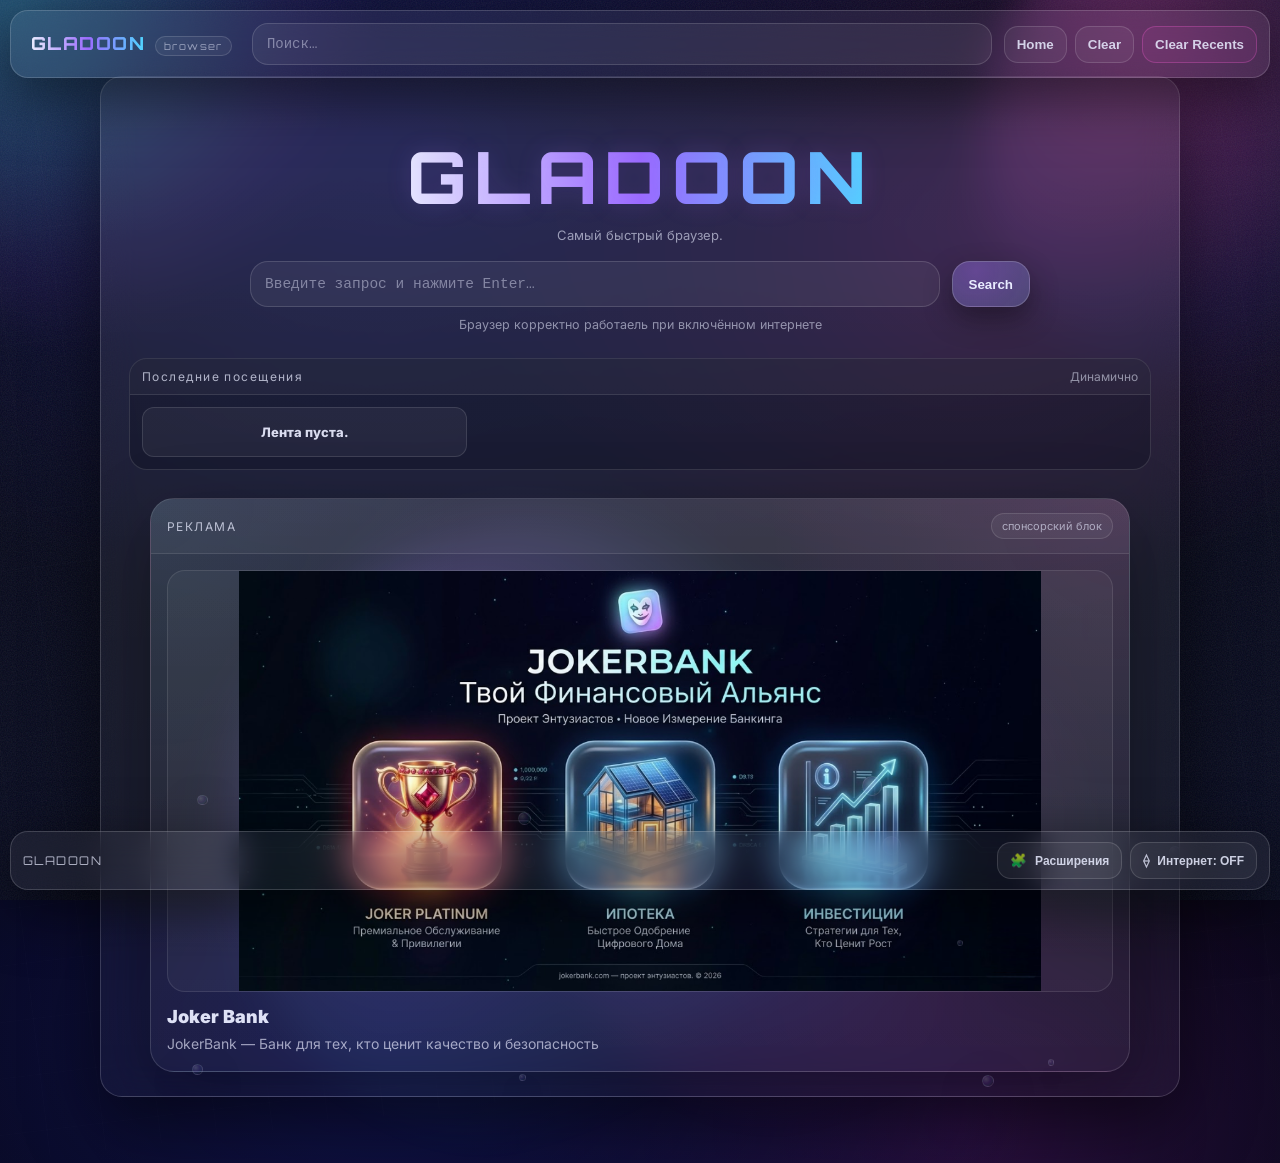
<file: index.html>
<!doctype html>
<html lang="ru">
<head>
  <meta charset="utf-8" />
  <meta name="viewport" content="width=device-width, initial-scale=1" />
  <title>GLADOON</title>

  <link rel="preconnect" href="https://fonts.googleapis.com">
  <link rel="preconnect" href="https://fonts.gstatic.com" crossorigin>
  <link href="https://fonts.googleapis.com/css2?family=Orbitron:wght@600;700;800&family=Inter:wght@400;600;700&display=swap" rel="stylesheet">

  <link rel="stylesheet" href="styles.css">
</head>
<body data-app="gladoon">
  <div class="bg" aria-hidden="true">
    <div class="noise"></div>
    <div class="grid"></div>
    <div class="blobs">
      <span class="blob b1"></span>
      <span class="blob b2"></span>
      <span class="blob b3"></span>
      <span class="blob b4"></span>
    </div>
  </div>

  <!-- TOP BAR -->
  <header class="topbarFixed" id="topbar">
    <button class="brand" id="brand" type="button" title="На главную">
      <span class="brandName">GLADOON</span>
      <span class="brandSig">browser</span>
    </button>

    <form class="searchbar" id="searchForm" autocomplete="off">
      <input id="q" spellcheck="false" placeholder="Поиск…" />
    </form>

    <div class="topActions">
      <button class="ghost" id="btnHome" type="button">Home</button>
      <button class="ghost" id="btnClear" type="button">Clear</button>
      <button class="ghost" id="btnHistory" type="button" hidden>History</button>
      <button class="ghost danger" id="btnClearRecents" type="button">Clear Recents</button>
    </div>
  </header>

  <main class="desktop">
    <section class="stage" id="tilt">
      <div class="card" id="app">

        <!-- HOME -->
        <section class="home" id="home">
          <div class="homeHero">
            <div class="homeLogo">
              <div class="homeTitle">GLADOON</div>
              <div class="homeSub">Самый быстрый браузер.</div>
            </div>

            <form class="homeSearch" id="homeSearchForm" autocomplete="off">
              <input id="qHome" spellcheck="false" placeholder="Введите запрос и нажмите Enter…" />
              <button class="btn" type="submit">Search</button>
            </form>

            <div class="homeMeta">
              Браузер корректно работаель при включённом интернете
            </div>
          </div>

          <div class="dock">
            <div class="dockHead">
              <div class="dockTitle">Последние посещения</div>
              <div class="dockHint">Динамично</div>
            </div>
            <div class="dockGrid" id="recentGrid"></div>
          </div>
        </section>

        <!-- RESULTS -->
        <section class="results" id="results" hidden>
          <div class="resultsHead">
            <div class="resultsTitle" id="resultsTitle">Результаты</div>
            <div class="resultsMeta" id="resultsMeta"></div>
          </div>

                      <!-- OFFLINE GAME -->
<div id="offlineGame" class="offlineGame" hidden>
  <div class="offlineHead">
    <div class="offlineTitle">Нет подключения к Интернету</div>
    <div class="offlineHint">Пробел / ↑ — прыжок • R — рестарт</div>
  </div>

  <canvas id="dinoCanvas" width="900" height="220"></canvas>

<div id="wifiUnlock" class="wifiUnlock" hidden>
  Кажись тебе скучно без интернета, держи пароль от WIFI-Pi33MANIA:
  <code>6Cf8Vg2Bh1Nj7Mk9</code>
</div>

  <div class="offlineFooter">
    <div id="dinoScore" class="offlineScore">Score: 0 • Best: 0</div>
    <button id="btnDinoRestart" class="ghost" type="button">Restart</button>
  </div>
</div>

          <div id="special" class="special" hidden></div>

          <div class="errbox" id="errbox" hidden>
            <div class="errTitle">Ничего не найдено</div>
            <div class="errText" id="errtext"></div>
          </div>

          <div class="list" id="list"></div>
        </section>

        <div class="bubbles" id="bubbles" aria-hidden="true"></div>
      </div>
    </section>
  </main>

  <!-- TASKBAR -->
  <footer class="taskbar" id="taskbar">
    <div class="tbLeft">
      <div class="tbApp">GLADOON</div>
    </div>

    <div class="tbRight">
      <button class="tbIcon" id="tbPackets" type="button" hidden title="Дробление пакетов">
        <span class="tbGlyph">▦</span>
        <span class="tbText">Дробление пакетов</span>
      </button>

<button class="tbIcon" id="btnExt" type="button" title="Расширения">
  <span class="tbGlyph">🧩</span>
  <span class="tbText">Расширения</span>
</button>

      <button class="tbIcon" id="tbNet" type="button" title="Интернет">
        <span class="tbGlyph">⟠</span>
        <span class="tbText" id="netStatusText">Интернет: OFF</span>
      </button>
    </div>
  </footer>

  <!-- INTERNET PANEL -->
  <section class="panel" id="netPanel" hidden>
    <div class="panelCard">
      <div class="panelHead">
        <div class="panelTitle">Интернет</div>
        <button class="xbtn" id="netClose" type="button">×</button>
      </div>

      <div class="panelBlock">
        <div class="label">Ручной ввод:</div>
        <div class="row">
          <input id="netManual" spellcheck="false" placeholder="Ввести код…" />
          <button class="mini" id="netManualBtn" type="button">Ввести</button>
        </div>
        <div class="tiny" id="netManualHint">Подсказка: код — это не пароль.</div>
      </div>

      <div class="panelBlock">
        <div class="label">Найденные сети</div>
        <button class="network" id="wifiNet" type="button">
          <div class="netName">WIFI-Pi33EMANIA</div>
          <div class="netMeta">защищено</div>
        </button>
      </div>

      <div class="panelBlock">
        <button class="mini danger" id="netDisconnect" type="button">Отключиться</button>
      </div>
    </div>
  </section>

  <!-- WIFI PASSWORD MODAL -->
  <section class="flyout" id="wifiModal" hidden>
  <div class="flyCard">
    <div class="flyHead">
      <div class="flyTitle">WIFI-Pi33EMANIA</div>
      <button class="xbtn" id="wifiClose" type="button">×</button>
    </div>

    <div class="flyBody">
      <div class="label">Пароль:</div>
      <input id="wifiPass" type="password" placeholder="Введите пароль…" />

      <div class="row">
        <button class="btn" id="wifiConnect" type="button">Подключиться</button>
        <button class="ghost" id="wifiCancel" type="button">Отмена</button>
      </div>

      <div class="tiny" id="wifiMsg"></div>
    </div>
  </div>
  </section>

  <script src="sites.js"></script>
  <script src="advertising.js"></script>
  <script src="app.js" defer></script>

  <div id="extWindow" class="extWindow" hidden>
  <div class="extHead">
    Расширения
    <button id="extClose">✕</button>
  </div>

  <div class="extList" id="extList"></div>
</div>
</body>
</html>
</file>
<file: styles.css>
:root{
  --bg0:#050614;
  --bg1:#070a1f;
  --ink:#e9ecff;
  --muted: rgba(233,236,255,.70);

  --violet:#9b6bff;
  --indigo:#5561ff;
  --cyan:#4fd7ff;
  --pink:#ff5fd6;

  --glass: rgba(255,255,255,.07);
  --stroke: rgba(255,255,255,.16);
  --shadow: rgba(0,0,0,.55);

  --blur: 18px;
  --radius: 22px;

  --mono: ui-monospace, SFMono-Regular, Menlo, Monaco, Consolas, "Liberation Mono", "Courier New", monospace;
  --ui: "Inter", system-ui, -apple-system, Segoe UI, Roboto, Arial, sans-serif;
  --brand: "Orbitron", var(--ui);
}

*{ box-sizing:border-box; }
html,body{ height:100%; }
body{
  margin:0;
  font-family:var(--ui);
  color:var(--ink);
  background: radial-gradient(1200px 900px at 30% 15%, #10124a 0%, transparent 55%),
              radial-gradient(900px 700px at 75% 25%, #2a0f3e 0%, transparent 55%),
              linear-gradient(180deg, var(--bg0), var(--bg1));
  overflow-x:hidden;
}

.bg{ position:fixed; inset:0; pointer-events:none; }
.noise{
  position:absolute; inset:0;
  background-image: url("data:image/svg+xml,%3Csvg xmlns='http://www.w3.org/2000/svg' width='240' height='240'%3E%3Cfilter id='n'%3E%3CfeTurbulence type='fractalNoise' baseFrequency='.8' numOctaves='3' stitchTiles='stitch'/%3E%3C/filter%3E%3Crect width='240' height='240' filter='url(%23n)' opacity='.28'/%3E%3C/svg%3E");
  mix-blend-mode: overlay;
  opacity:.35;
}
.grid{
  position:absolute; inset:-20%;
  background:
    linear-gradient(to right, rgba(255,255,255,.06) 1px, transparent 1px) 0 0/56px 56px,
    linear-gradient(to bottom, rgba(255,255,255,.05) 1px, transparent 1px) 0 0/56px 56px;
  transform: rotate(-7deg);
  opacity:.25;
}
.blobs .blob{
  position:absolute;
  width: 520px; height: 520px;
  filter: blur(18px);
  opacity:.42;
  border-radius: 999px;
  background: radial-gradient(circle at 30% 30%, rgba(79,215,255,.85), rgba(155,107,255,.18) 55%, transparent 72%);
}
.blobs .b1{ left:-140px; top:-170px; }
.blobs .b2{ right:-220px; top:-120px; background: radial-gradient(circle at 30% 30%, rgba(255,95,214,.75), rgba(85,97,255,.15) 55%, transparent 72%); }
.blobs .b3{ left: 18%; bottom:-260px; width:640px; height:640px; background: radial-gradient(circle at 30% 30%, rgba(155,107,255,.7), rgba(79,215,255,.12) 55%, transparent 72%); }
.blobs .b4{ right: 14%; bottom:-240px; width:540px; height:540px; background: radial-gradient(circle at 30% 30%, rgba(85,97,255,.7), rgba(255,95,214,.10) 55%, transparent 72%); }

.wrap{
  min-height:100%;
  display:grid;
  place-items:center;
  padding: 28px 16px 48px;
}

.stage{
  width:min(1080px, 96vw);
  transform-style: preserve-3d;
  will-change: transform;
}

.card{
  position:relative;
  padding: 18px;
  border-radius: var(--radius);
  background: linear-gradient(180deg, rgba(255,255,255,.08), rgba(255,255,255,.04));
  border: 1px solid var(--stroke);
  box-shadow: 0 24px 70px rgba(0,0,0,.55);
  backdrop-filter: blur(var(--blur));
  -webkit-backdrop-filter: blur(var(--blur));
  overflow:hidden;
}

/* TOPBAR */
.topbar{
  display:grid;
  grid-template-columns: auto 1fr auto;
  gap: 12px;
  align-items:center;
  padding: 10px 10px 12px;
  border-bottom: 1px solid rgba(255,255,255,.10);
}
.brand{
  display:flex;
  align-items:baseline;
  gap: 10px;
  background: transparent;
  border: 0;
  color: var(--ink);
  cursor:pointer;
  padding: 6px 8px;
  border-radius: 14px;
}
.brand:hover{ background: rgba(255,255,255,.05); }
.brandName{
  font-family: var(--brand);
  font-weight: 800;
  letter-spacing:.08em;
  font-size: 18px;
  background: linear-gradient(90deg, rgba(233,236,255,1), rgba(155,107,255,1), rgba(79,215,255,1));
  -webkit-background-clip:text;
  background-clip:text;
  color: transparent;
}
.brandSig{
  font-family: var(--brand);
  font-size: 10px;
  letter-spacing:.14em;
  color: rgba(233,236,255,.55);
  border: 1px solid rgba(255,255,255,.14);
  border-radius: 999px;
  padding: 3px 8px;
  background: rgba(255,255,255,.05);
}

.searchbar{
  position:relative;
}
.searchbar input{
  width:100%;
  padding: 12px 14px;
  border-radius: 16px;
  border: 1px solid rgba(255,255,255,.14);
  background: rgba(255,255,255,.06);
  color: var(--ink);
  outline: none;
  font-family: var(--mono);
  font-size: 14px;
}
.searchbar input::placeholder{ color: rgba(233,236,255,.45); }

.topActions{
  display:flex; gap: 8px; align-items:center;
}
.ghost{
  border: 1px solid rgba(255,255,255,.14);
  background: rgba(255,255,255,.05);
  color: rgba(233,236,255,.85);
  border-radius: 14px;
  padding: 10px 12px;
  cursor:pointer;
  font-weight:700;
}
.ghost:hover{ border-color: rgba(255,255,255,.24); }

/* HOME */
.home{ padding: 18px 10px 10px; }
.homeHero{
  padding: 18px 8px 8px;
}
.homeLogo{
  display:flex;
  flex-direction:column;
  gap: 6px;
  align-items:center;
  text-align:center;
}
.homeTitle{
  font-family: var(--brand);
  font-weight: 800;
  letter-spacing:.10em;
  font-size: clamp(44px, 6vw, 72px);
  background: linear-gradient(90deg, rgba(233,236,255,1), rgba(155,107,255,1), rgba(79,215,255,1));
  -webkit-background-clip:text;
  background-clip:text;
  color: transparent;
  text-shadow: 0 0 24px rgba(155,107,255,.18);
}
.homeSub{
  color: rgba(233,236,255,.60);
  font-size: 13px;
}
.homeSearch{
  margin: 18px auto 10px;
  display:flex;
  gap: 12px;
  width: min(780px, 100%);
}
.homeSearch input{
  flex: 1;
  padding: 14px 14px;
  border-radius: 18px;
  border: 1px solid rgba(255,255,255,.14);
  background: rgba(255,255,255,.06);
  color: var(--ink);
  outline: none;
  font-family: var(--mono);
  font-size: 14.5px;
}
.homeSearch input::placeholder{ color: rgba(233,236,255,.45); }

.btn{
  border: 1px solid rgba(255,255,255,.18);
  background: radial-gradient(120% 200% at 30% 20%, rgba(155,107,255,.35), rgba(79,215,255,.12)),
              rgba(255,255,255,.06);
  color: var(--ink);
  border-radius: 18px;
  padding: 14px 16px;
  font-weight: 800;
  cursor:pointer;
  transition: transform .12s ease, border-color .12s ease;
  box-shadow: 0 12px 28px rgba(0,0,0,.35);
}
.btn:hover{ transform: translateY(-1px); border-color: rgba(255,255,255,.26); }
.btn:active{ transform: translateY(0px) scale(.99); }

.homeMeta{
  margin-top: 10px;
  color: rgba(233,236,255,.55);
  font-size: 12.5px;
  text-align:center;
}
.homeMeta code{
  font-family: var(--mono);
  padding: 2px 6px;
  border-radius: 8px;
  background: rgba(255,255,255,.06);
  border: 1px solid rgba(255,255,255,.12);
}

/* Dock (recent) */
.dock{
  margin-top: 18px;
  border-radius: 18px;
  border: 1px solid rgba(255,255,255,.12);
  background: rgba(10, 11, 28, .28);
  overflow:hidden;
}
.dockHead{
  display:flex;
  justify-content:space-between;
  align-items:center;
  padding: 10px 12px;
  border-bottom: 1px solid rgba(255,255,255,.10);
  background: rgba(255,255,255,.04);
}
.dockTitle{
  font-family: var(--brand);
  letter-spacing:.12em;
  font-size: 12px;
  color: rgba(233,236,255,.72);
}
.dockHint{ color: rgba(233,236,255,.55); font-size: 12px; }
.dockGrid{
  display:grid;
  grid-template-columns: repeat(2, minmax(0, 1fr));
  gap: 10px;
  padding: 12px;
}
@media (min-width: 860px){
  .dockGrid{ grid-template-columns: repeat(3, minmax(0, 1fr)); }
}
.tile{
  position: relative;
  padding: 16px 10px;
  border-radius: 12px;
  border: 1px solid rgba(255,255,255,.12);
  background: rgba(255,255,255,.05);
  cursor:pointer;
  font-size: 13px;
  display:flex;
  align-items:center;
  justify-content:center;
  min-height: 28px;
}

.tileDesc{
  display:none;
}
.tile:hover{ border-color: rgba(255,255,255,.22); background: rgba(255,255,255,.06); }
.tileTitle{ font-weight:800; color: rgba(233,236,255,.92); }
.tileDesc{ font-size: 12.5px; color: rgba(233,236,255,.60); line-height: 1.35; }

/* RESULTS */
.results{
  padding: 14px 10px 12px;
}
.resultsHead{
  display:flex;
  justify-content:space-between;
  gap: 12px;
  align-items:baseline;
  padding: 6px 6px 12px;
}
.resultsTitle{
  font-family: var(--brand);
  letter-spacing:.12em;
  font-size: 12px;
  color: rgba(233,236,255,.70);
}
.resultsMeta{
  font-family: var(--mono);
  font-size: 12px;
  color: rgba(233,236,255,.55);
}

.list{
  display:flex;
  flex-direction:column;
  gap: 10px;
}
.item{
  display:block;
  text-decoration:none;
  padding: 14px 14px;
  border-radius: 18px;
  border: 1px solid rgba(255,255,255,.12);
  background: rgba(255,255,255,.04);
  transition: transform .12s ease, border-color .12s ease, background .12s ease;
}
.item:hover{
  transform: translateY(-1px);
  border-color: rgba(255,255,255,.22);
  background: rgba(255,255,255,.06);
}
.itemTitle{
  font-weight: 900;
  color: rgba(233,236,255,.95);
}
.itemUrl{
  margin-top: 4px;
  font-family: var(--mono);
  font-size: 12px;
  color: rgba(79,215,255,.78);
}
.itemDesc{
  margin-top: 8px;
  color: rgba(233,236,255,.65);
  font-size: 13px;
  line-height: 1.45;
}

.errbox{
  border-radius: 18px;
  border: 1px solid rgba(255,95,214,.22);
  background: rgba(255,95,214,.06);
  padding: 12px 14px;
  margin: 0 6px 12px;
}
.errTitle{ font-weight: 900; color: rgba(255,95,214,.92); }
.errText{ margin-top: 6px; color: rgba(233,236,255,.70); font-family: var(--mono); font-size: 13px; }

/* bubbles */
.bubbles{ position:absolute; inset:0; pointer-events:none; }
.bubble{
  position:absolute;
  border-radius:999px;
  background: radial-gradient(circle at 30% 30%, rgba(233,236,255,.18), rgba(155,107,255,.10) 45%, rgba(79,215,255,.06) 70%, transparent 75%);
  border: 1px solid rgba(255,255,255,.10);
  box-shadow: 0 16px 60px rgba(0,0,0,.35);
  animation: floatUp linear infinite;
}
@keyframes floatUp{
  from{ transform: translateY(0) translateX(0) scale(1); opacity:0; }
  10%{ opacity:.85; }
  to{ transform: translateY(-260px) translateX(20px) scale(1.05); opacity:0; }
}

.ghost.danger{
  border-color: rgba(255,95,214,.28);
  background: rgba(255,95,214,.08);
}
.ghost.danger:hover{
  border-color: rgba(255,95,214,.45);
}
.tile{
  position: relative;
}

.tileRemove{
  position: absolute;
  top: 6px;
  right: 6px;
  width: 22px;
  height: 22px;
  border-radius: 50%;
  border: 1px solid rgba(255,255,255,.18);
  background: rgba(0,0,0,.35);
  color: rgba(233,236,255,.9);
  font-size: 12px;
  line-height: 20px;
  text-align: center;
  cursor: pointer;
  opacity: .75;
  transition: .15s;
}

.tileRemove:hover{
  opacity: 1;
  border-color: rgba(255,95,214,.6);
  background: rgba(255,95,214,.18);
}

.special{
  display:flex;
  justify-content:center;
  padding: 20px;
}

.special img{
  max-width: 420px;
  border-radius: 18px;
  border: 1px solid rgba(255,255,255,.15);
  box-shadow: 0 20px 60px rgba(0,0,0,.6);
}

/* ===== SKIBIDINET THEME (black/red) ===== */
body.theme-skib{
  --bg0:#000000;
  --bg1:#090909;
  --ink:#ffecec;
  --muted: rgba(255,236,236,.68);

  --violet:#ff2a2a;
  --indigo:#b30000;
  --cyan:#ff4d4d;
  --pink:#ff0000;
}

body.theme-skib .grid{
  opacity:.18;
}

body.theme-skib .logo span,
body.theme-skib .homeTitle,
body.theme-skib .brandName{
  background: linear-gradient(90deg, rgba(255,236,236,1), rgba(255,42,42,1), rgba(179,0,0,1));
  -webkit-background-clip:text;
  background-clip:text;
  color: transparent;
}

body.theme-skib .itemUrl{
  color: rgba(255,77,77,.85);
}

/* ===== SKIBIDINET THEME ===== */

body.theme-skib{
  --bg0:#000000;
  --bg1:#080808;
  --ink:#ffecec;

  --violet:#ff2a2a;
  --indigo:#7a0000;
  --cyan:#ff4d4d;
  --pink:#ff0000;
}

/* сам фон */
body.theme-skib{
  background:
    radial-gradient(1200px 900px at 30% 15%, #2a0000 0%, transparent 55%),
    radial-gradient(900px 700px at 75% 25%, #120000 0%, transparent 55%),
    linear-gradient(180deg, #000000, #080808);
}

/* блобы становятся красными */
body.theme-skib .blob{
  background: radial-gradient(circle at 30% 30%, rgba(255,0,0,.7), rgba(120,0,0,.25) 60%, transparent 72%);
}

/* сетка темнее */
body.theme-skib .grid{
  opacity:.18;
}

/* ===== Layout: fixed topbar + taskbar ===== */
body{
  margin:0;
  font-family: "Inter", system-ui, -apple-system, Segoe UI, Roboto, Arial, sans-serif;
  color:#e9ecff;
  background: radial-gradient(1200px 900px at 30% 15%, #10124a 0%, transparent 55%),
              radial-gradient(900px 700px at 75% 25%, #2a0f3e 0%, transparent 55%),
              linear-gradient(180deg, #050614, #070a1f);
  overflow-x:hidden;
}

.desktop{
  min-height: 100vh;
  padding-top: 76px;  /* место под topbar */
  padding-bottom: 66px; /* место под taskbar */
  display:grid;
  place-items:center;
}

.topbarFixed{
  position: fixed;
  top: 10px;
  left: 10px;
  right: 10px;
  z-index: 50;

  display:grid;
  grid-template-columns: auto 1fr auto;
  gap: 12px;
  align-items:center;

  padding: 12px 12px;
  border-radius: 18px;
  border: 1px solid rgba(255,255,255,.16);
  background: rgba(255,255,255,.06);
  backdrop-filter: blur(16px);
  -webkit-backdrop-filter: blur(16px);
  box-shadow: 0 18px 60px rgba(0,0,0,.55);
}

/* brand/search/actions styles (если уже есть — они совместимы) */
.brand{
  display:flex;
  align-items:baseline;
  gap: 10px;
  background: transparent;
  border: 0;
  color: inherit;
  cursor:pointer;
  padding: 6px 8px;
  border-radius: 14px;
}
.brand:hover{ background: rgba(255,255,255,.05); }
.brandName{
  font-family: "Orbitron", "Inter", system-ui, sans-serif;
  font-weight: 800;
  letter-spacing:.08em;
  font-size: 18px;
  background: linear-gradient(90deg, rgba(233,236,255,1), rgba(155,107,255,1), rgba(79,215,255,1));
  -webkit-background-clip:text;
  background-clip:text;
  color: transparent;
}
.brandSig{
  font-family: "Orbitron", "Inter", system-ui, sans-serif;
  font-size: 10px;
  letter-spacing:.14em;
  color: rgba(233,236,255,.55);
  border: 1px solid rgba(255,255,255,.14);
  border-radius: 999px;
  padding: 3px 8px;
  background: rgba(255,255,255,.05);
}

.searchbar input{
  width:100%;
  padding: 12px 14px;
  border-radius: 16px;
  border: 1px solid rgba(255,255,255,.14);
  background: rgba(255,255,255,.06);
  color: inherit;
  outline:none;
  font-family: ui-monospace, SFMono-Regular, Menlo, Monaco, Consolas, "Liberation Mono","Courier New", monospace;
}

.topActions{ display:flex; gap: 8px; align-items:center; }
.ghost{
  border: 1px solid rgba(255,255,255,.14);
  background: rgba(255,255,255,.05);
  color: rgba(233,236,255,.85);
  border-radius: 14px;
  padding: 10px 12px;
  cursor:pointer;
  font-weight:700;
}
.ghost:hover{ border-color: rgba(255,255,255,.24); }
.ghost.danger{
  border-color: rgba(255,95,214,.28);
  background: rgba(255,95,214,.08);
}
.ghost.danger:hover{ border-color: rgba(255,95,214,.45); }

.taskbar{
  position: fixed;
  left: 10px;
  right: 10px;
  bottom: 10px;
  z-index: 50;

  display:flex;
  justify-content:space-between;
  align-items:center;

  padding: 10px 12px;
  border-radius: 18px;
  border: 1px solid rgba(255,255,255,.16);
  background: rgba(255,255,255,.06);
  backdrop-filter: blur(16px);
  -webkit-backdrop-filter: blur(16px);
  box-shadow: 0 18px 60px rgba(0,0,0,.55);
}

.tbLeft{ display:flex; gap:10px; align-items:center; }
.tbApp{
  font-family: "Orbitron", "Inter", system-ui, sans-serif;
  letter-spacing:.12em;
  font-size: 12px;
  color: rgba(233,236,255,.72);
}

.tbRight{ display:flex; gap: 8px; align-items:center; }
.tbIcon{
  display:flex;
  gap: 8px;
  align-items:center;
  border: 1px solid rgba(255,255,255,.14);
  background: rgba(255,255,255,.05);
  color: rgba(233,236,255,.85);
  border-radius: 14px;
  padding: 10px 12px;
  cursor:pointer;
  font-weight:800;
}
.tbIcon:hover{ border-color: rgba(255,255,255,.24); }
.tbGlyph{ opacity:.9; }
.tbText{ font-size: 12px; }

/* Panels */
.panel{
  position: fixed;
  right: 16px;
  bottom: 72px;
  z-index: 60;
}
.panelCard{
  width: min(360px, calc(100vw - 32px));
  border-radius: 18px;
  border: 1px solid rgba(255,255,255,.16);
  background: rgba(15, 16, 40, .55);
  backdrop-filter: blur(18px);
  -webkit-backdrop-filter: blur(18px);
  box-shadow: 0 20px 70px rgba(0,0,0,.6);
  overflow:hidden;
}
.panelHead{
  display:flex;
  justify-content:space-between;
  align-items:center;
  padding: 10px 12px;
  border-bottom: 1px solid rgba(255,255,255,.10);
  background: rgba(255,255,255,.04);
}
.panelTitle{
  font-family:"Orbitron","Inter",system-ui,sans-serif;
  letter-spacing:.12em;
  font-size: 12px;
  color: rgba(233,236,255,.72);
}
.xbtn{
  width: 28px;
  height: 28px;
  border-radius: 10px;
  border: 1px solid rgba(255,255,255,.14);
  background: rgba(255,255,255,.06);
  color: rgba(233,236,255,.9);
  cursor:pointer;
  font-size: 18px;
  line-height: 26px;
}
.panelBlock{ padding: 12px; }
.label{ font-weight:900; color: rgba(233,236,255,.82); font-size: 12px; margin-bottom: 8px; }
.row{ display:flex; gap: 10px; align-items:center; }
.row input{
  flex:1;
  padding: 10px 12px;
  border-radius: 14px;
  border: 1px solid rgba(255,255,255,.14);
  background: rgba(255,255,255,.06);
  color: inherit;
  outline:none;
  font-family: ui-monospace, SFMono-Regular, Menlo, Monaco, Consolas, "Liberation Mono","Courier New", monospace;
  font-size: 12.5px;
}
.mini{
  border: 1px solid rgba(255,255,255,.16);
  background: rgba(255,255,255,.06);
  color: rgba(233,236,255,.9);
  border-radius: 14px;
  padding: 10px 12px;
  cursor:pointer;
  font-weight:900;
}
.mini.danger{
  border-color: rgba(255,95,214,.28);
  background: rgba(255,95,214,.08);
}
.tiny{ margin-top: 8px; color: rgba(233,236,255,.55); font-size: 12px; }

.network{
  width:100%;
  text-align:left;
  border-radius: 16px;
  border: 1px solid rgba(255,255,255,.12);
  background: rgba(255,255,255,.04);
  padding: 12px;
  cursor:pointer;
}
.network:hover{ border-color: rgba(255,255,255,.22); background: rgba(255,255,255,.06); }
.netName{ font-weight: 950; }
.netMeta{ color: rgba(233,236,255,.55); font-size: 12px; margin-top: 4px; }

/* Modals */
.modal{
  position: fixed;
  inset: 0;
  z-index: 80;
  display:grid;
  place-items:center;
  background: rgba(0,0,0,.55);
}
.modalCard{
  width: min(420px, calc(100vw - 32px));
  border-radius: 18px;
  border: 1px solid rgba(255,255,255,.16);
  background: rgba(15, 16, 40, .72);
  backdrop-filter: blur(18px);
  -webkit-backdrop-filter: blur(18px);
  box-shadow: 0 20px 70px rgba(0,0,0,.7);
  overflow:hidden;
}
.modalHead{
  display:flex;
  justify-content:space-between;
  align-items:center;
  padding: 10px 12px;
  border-bottom: 1px solid rgba(255,255,255,.10);
  background: rgba(255,255,255,.04);
}
.modalTitle{
  font-family:"Orbitron","Inter",system-ui,sans-serif;
  letter-spacing:.12em;
  font-size: 12px;
  color: rgba(233,236,255,.72);
}
.modalBody{ padding: 12px; }
.modalBody input{
  width:100%;
  padding: 12px 12px;
  border-radius: 14px;
  border: 1px solid rgba(255,255,255,.14);
  background: rgba(255,255,255,.06);
  color: inherit;
  outline:none;
  font-family: ui-monospace, SFMono-Regular, Menlo, Monaco, Consolas, "Liberation Mono","Courier New", monospace;
  margin-bottom: 10px;
}

/* Special results */
.special{
  display:flex;
  justify-content:center;
  padding: 20px;
}
.special img{
  max-width: 420px;
  border-radius: 18px;
  border: 1px solid rgba(255,255,255,.15);
  box-shadow: 0 20px 60px rgba(0,0,0,.6);
}

/* ===== SKIBIDINET theme ===== */
body.theme-skib{
  background:
    radial-gradient(1200px 900px at 30% 15%, #2a0000 0%, transparent 55%),
    radial-gradient(900px 700px at 75% 25%, #120000 0%, transparent 55%),
    linear-gradient(180deg, #000000, #080808);
}
body.theme-skib .brandName{
  background: linear-gradient(90deg, rgba(255,236,236,1), rgba(255,42,42,1), rgba(255,0,0,1));
  -webkit-background-clip:text;
  background-clip:text;
  color: transparent;
}
body.theme-skib .blobs .blob{
  background: radial-gradient(circle at 30% 30%, rgba(255,0,0,.7), rgba(120,0,0,.25) 60%, transparent 72%);
  opacity:.46;
}

/* ===== Flyout (bottom-right) ===== */
.flyout{
  position: fixed;
  right: 16px;
  bottom: 84px; /* над taskbar */
  z-index: 90;
}

.flyCard{
  width: min(420px, calc(100vw - 32px));
  border-radius: 18px;
  border: 1px solid rgba(255,255,255,.16);
  background: rgba(15, 16, 40, .72);
  backdrop-filter: blur(18px);
  -webkit-backdrop-filter: blur(18px);
  box-shadow: 0 20px 70px rgba(0,0,0,.7);
  overflow:hidden;
}

.flyHead{
  display:flex;
  justify-content:space-between;
  align-items:center;
  padding: 10px 12px;
  border-bottom: 1px solid rgba(255,255,255,.10);
  background: rgba(255,255,255,.04);
}

.flyTitle{
  font-family:"Orbitron","Inter",system-ui,sans-serif;
  letter-spacing:.12em;
  font-size: 12px;
  color: rgba(233,236,255,.72);
}

.flyBody{ padding: 12px; }

.flyBody input{
  width:100%;
  padding: 12px 12px;
  border-radius: 14px;
  border: 1px solid rgba(255,255,255,.14);
  background: rgba(255,255,255,.06);
  color: inherit;
  outline:none;
  font-family: ui-monospace, SFMono-Regular, Menlo, Monaco, Consolas, "Liberation Mono","Courier New", monospace;
  margin-bottom: 10px;
}

[hidden]{ display:none !important; }

/* ===== Offline Dino Game ===== */
.offlineGame{
  margin-top: 14px;
  border-radius: 18px;
  border: 1px solid rgba(255,255,255,.14);
  background: rgba(255,255,255,.05);
  backdrop-filter: blur(14px);
  -webkit-backdrop-filter: blur(14px);
  overflow: hidden;
}

.offlineHead{
  display:flex;
  justify-content:space-between;
  gap: 12px;
  align-items:baseline;
  padding: 12px 14px;
  border-bottom: 1px solid rgba(255,255,255,.10);
}

.offlineTitle{
  font-weight: 900;
  letter-spacing: .02em;
  color: rgba(233,236,255,.92);
}

.offlineHint{
  font-size: 12px;
  color: rgba(233,236,255,.55);
}

#dinoCanvas{
  display:block;
  width: 100%;
  height: auto;
  background: rgba(0,0,0,.18);
}

.offlineFooter{
  display:flex;
  justify-content:space-between;
  align-items:center;
  padding: 10px 14px;
  border-top: 1px solid rgba(255,255,255,.10);
}

.offlineScore{
  font-family: ui-monospace, SFMono-Regular, Menlo, Monaco, Consolas, "Liberation Mono","Courier New", monospace;
  font-size: 12.5px;
  color: rgba(233,236,255,.75);
}

.wifiUnlock{
  padding: 10px 14px 0 14px;
  color: rgba(233,236,255,.86);
  font-size: 13px;
}

.wifiUnlock code{
  font-family: ui-monospace, SFMono-Regular, Menlo, Monaco, Consolas, "Liberation Mono","Courier New", monospace;
  padding: 2px 8px;
  border-radius: 10px;
  border: 1px solid rgba(255,255,255,.14);
  background: rgba(255,255,255,.06);
}

.suggestBox{
  margin-top: 14px;
  font-size: 14px;
  opacity: .9;
}

.suggestLink{
  cursor: pointer;
  font-weight: 700;
  text-decoration: underline;
}

.extWindow{
  position: fixed;
  bottom: 60px;
  right: 20px;
  width: 260px;
  background: rgba(20,20,30,.95);
  border: 1px solid rgba(255,255,255,.15);
  border-radius: 14px;
  padding: 10px;
  z-index: 999;
}

.extHead{
  display:flex;
  justify-content:space-between;
  margin-bottom:8px;
}

.extItem{
  padding:8px;
  border-radius:10px;
  margin-bottom:6px;
  background:rgba(255,255,255,.05);
}

.extItem button{
  float:right;
}

.theme-dark{
  --bg:#000;
  --text:#fff;
  background:#000 !important;
}

.ext-compact .item{
  padding:6px;
  font-size:13px;
}

/* ===== COMPACT MODE ===== */

body.ext-compact .topbarFixed{
  padding: 6px 10px;
}

body.ext-compact .searchbar input{
  height: 32px;
  font-size: 13px;
}

body.ext-compact .homeTitle{
  font-size: 26px;
}

body.ext-compact .item{
  padding: 8px 10px;
}

body.ext-compact .itemTitle{
  font-size: 14px;
}

body.ext-compact .itemDesc{
  font-size: 12px;
}

body.ext-compact .dockGrid{
  gap: 6px;
}

body.ext-compact .tile{
  min-height: 50px;
  padding: 8px 6px;
}

body.ext-compact .taskbar{
  height: 44px;
}

body.ext-compact .tbIcon{
  padding: 4px 6px;
  font-size: 12px;
}

/* ===== Extensions window polish ===== */

.extWindow{
  position: fixed;
  bottom: 72px;
  right: 16px;
  width: 320px;
  padding: 12px;

  border-radius: 18px;
  border: 1px solid rgba(255,255,255,.14);
  background: rgba(16,18,26,.78);
  box-shadow: 0 18px 60px rgba(0,0,0,.45);
  backdrop-filter: blur(16px);
  -webkit-backdrop-filter: blur(16px);

  z-index: 9999;
}

.extHead{
  display: flex;
  align-items: center;
  justify-content: space-between;

  padding: 6px 6px 10px;
  font-weight: 800;
  letter-spacing: .2px;
}

#extClose{
  width: 34px;
  height: 34px;
  border-radius: 12px;
  border: 1px solid rgba(255,255,255,.14);
  background: rgba(255,255,255,.06);
  color: inherit;
  cursor: pointer;

  display: grid;
  place-items: center;
  transition: transform .12s ease, background .12s ease, border-color .12s ease;
}
#extClose:hover{
  transform: translateY(-1px);
  background: rgba(255,255,255,.10);
  border-color: rgba(255,255,255,.20);
}
#extClose:active{
  transform: translateY(0px) scale(.98);
}

.extList{
  display: flex;
  flex-direction: column;
  gap: 8px;
}

/* каждая строка расширения */
.extItem{
  display: flex;
  align-items: center;
  justify-content: space-between;

  padding: 10px 10px 10px 12px;
  border-radius: 14px;

  border: 1px solid rgba(255,255,255,.10);
  background: linear-gradient(
    180deg,
    rgba(255,255,255,.06),
    rgba(255,255,255,.03)
  );

  transition: transform .12s ease, border-color .12s ease, background .12s ease;
}

.extItem:hover{
  transform: translateY(-1px);
  border-color: rgba(255,255,255,.18);
  background: linear-gradient(
    180deg,
    rgba(255,255,255,.08),
    rgba(255,255,255,.04)
  );
}

/* название расширения */
.extItem .extName{
  font-weight: 700;
  font-size: 14px;
}

/* кнопка включить/выключить — как тумблер */
.extItem button{
  min-width: 62px;
  height: 30px;
  padding: 0 12px;

  border-radius: 999px;
  border: 1px solid rgba(255,255,255,.14);
  background: rgba(255,255,255,.06);
  color: inherit;
  cursor: pointer;

  font-weight: 800;
  font-size: 12px;
  letter-spacing: .2px;

  transition: transform .12s ease, background .12s ease, border-color .12s ease, filter .12s ease;
}

.extItem button:hover{
  transform: translateY(-1px);
  background: rgba(255,255,255,.10);
  border-color: rgba(255,255,255,.22);
}

.extItem button:active{
  transform: translateY(0px) scale(.98);
}

/* "Вкл" подсветим */
.extItem button[data-state="on"]{
  background: linear-gradient(180deg, rgba(120,120,255,.28), rgba(120,120,255,.14));
  border-color: rgba(140,140,255,.35);
  filter: drop-shadow(0 6px 18px rgba(110,110,255,.25));
}

/* "Выкл" чуть тусклее */
.extItem button[data-state="off"]{
  opacity: .9;
}

/* ===== COMPACT MODE (dense + clean) ===== */

body.ext-compact{
  /* чуть меньше “желе” */
  --compact-radius: 14px;
  --compact-gap: 8px;
}

/* Верхняя панель */
body.ext-compact .topbarFixed{
  padding: 8px 12px;
  gap: 10px;
  backdrop-filter: blur(10px);
  -webkit-backdrop-filter: blur(10px);
}

/* Лого и подпись */
body.ext-compact .brandName{ font-size: 16px; }
body.ext-compact .brandSig{ font-size: 11px; opacity: .8; }

/* Поиск */
body.ext-compact .searchbar{
  max-width: 520px;
}
body.ext-compact .searchbar input{
  height: 34px;
  font-size: 13px;
  border-radius: 12px;
  padding: 0 12px;
}

/* Кнопки сверху */
body.ext-compact .topActions{
  gap: 8px;
}
body.ext-compact .topActions .ghost{
  padding: 6px 10px;
  font-size: 12px;
  border-radius: 12px;
}

/* Центральная карточка/контейнер — меньше воздуха */
body.ext-compact .card{
  border-radius: 18px;
}

/* HOME */
body.ext-compact .homeHero{
  padding: 18px 18px 14px;
  gap: 10px;
}
body.ext-compact .homeTitle{
  font-size: 30px;
  letter-spacing: .4px;
}
body.ext-compact .homeSub{
  font-size: 13px;
  opacity: .85;
}

/* Поиск на главной */
body.ext-compact .homeSearch{
  gap: 8px;
}
body.ext-compact .homeSearch input{
  height: 38px;
  font-size: 13px;
  border-radius: 14px;
  padding: 0 14px;
}
body.ext-compact .homeSearch .btn{
  height: 38px;
  padding: 0 14px;
  border-radius: 14px;
  font-size: 13px;
}

/* Dock (последние посещения) */
body.ext-compact .dock{
  margin-top: 10px;
}
body.ext-compact .dockHead{
  padding: 10px 14px 8px;
}
body.ext-compact .dockTitle{ font-size: 13px; }
body.ext-compact .dockHint{ font-size: 11px; opacity: .7; }

body.ext-compact .dockGrid{
  padding: 10px 14px 14px;
  gap: 6px;
  grid-template-columns: repeat(auto-fill, minmax(88px, 1fr));
}

/* Плитки — компактные, но “премиум” */
body.ext-compact .tile{
  min-height: 56px;
  padding: 10px 8px;
  border-radius: 14px;
  border: 1px solid rgba(255,255,255,.12);
  background: linear-gradient(180deg, rgba(255,255,255,.06), rgba(255,255,255,.03));
  box-shadow: 0 8px 22px rgba(0,0,0,.18);
}
body.ext-compact .tile:hover{
  transform: translateY(-1px);
  border-color: rgba(255,255,255,.18);
}

/* Название в плитке — по центру и аккуратно */
body.ext-compact .tileTitle{
  font-size: 12px;
  font-weight: 800;
  text-align: center;
  line-height: 1.15;
}

/* Крестик меньше и не орёт */
body.ext-compact .tileRemove{
  width: 18px;
  height: 18px;
  border-radius: 8px;
  opacity: .7;
}
body.ext-compact .tileRemove:hover{ opacity: 1; }

/* RESULTS */
body.ext-compact .resultsHead{
  padding: 12px 16px 10px;
}
body.ext-compact .resultsTitle{ font-size: 14px; }
body.ext-compact .resultsMeta{ font-size: 12px; opacity: .75; }

body.ext-compact .list{
  padding: 0 14px 14px;
  gap: 8px;
}

/* Результаты — плотнее, но читабельнее */
body.ext-compact .item{
  padding: 10px 12px;
  border-radius: 14px;
  border: 1px solid rgba(255,255,255,.10);
  background: linear-gradient(180deg, rgba(255,255,255,.06), rgba(255,255,255,.03));
}
body.ext-compact .itemTitle{
  font-size: 14px;
  font-weight: 800;
}
body.ext-compact .itemUrl{
  font-size: 11px;
  opacity: .75;
}
body.ext-compact .itemDesc{
  font-size: 12px;
  opacity: .85;
}

/* Ошибки/спец блоки */
body.ext-compact .errbox{
  margin: 10px 14px 0;
  padding: 10px 12px;
  border-radius: 14px;
}

/* Панель задач */
body.ext-compact .taskbar{
  height: 46px;
  padding: 0 10px;
}
body.ext-compact .tbIcon{
  padding: 6px 8px;
  border-radius: 14px;
}
body.ext-compact .tbText{ font-size: 12px; }
body.ext-compact .tbGlyph{ font-size: 13px; }
</file>
